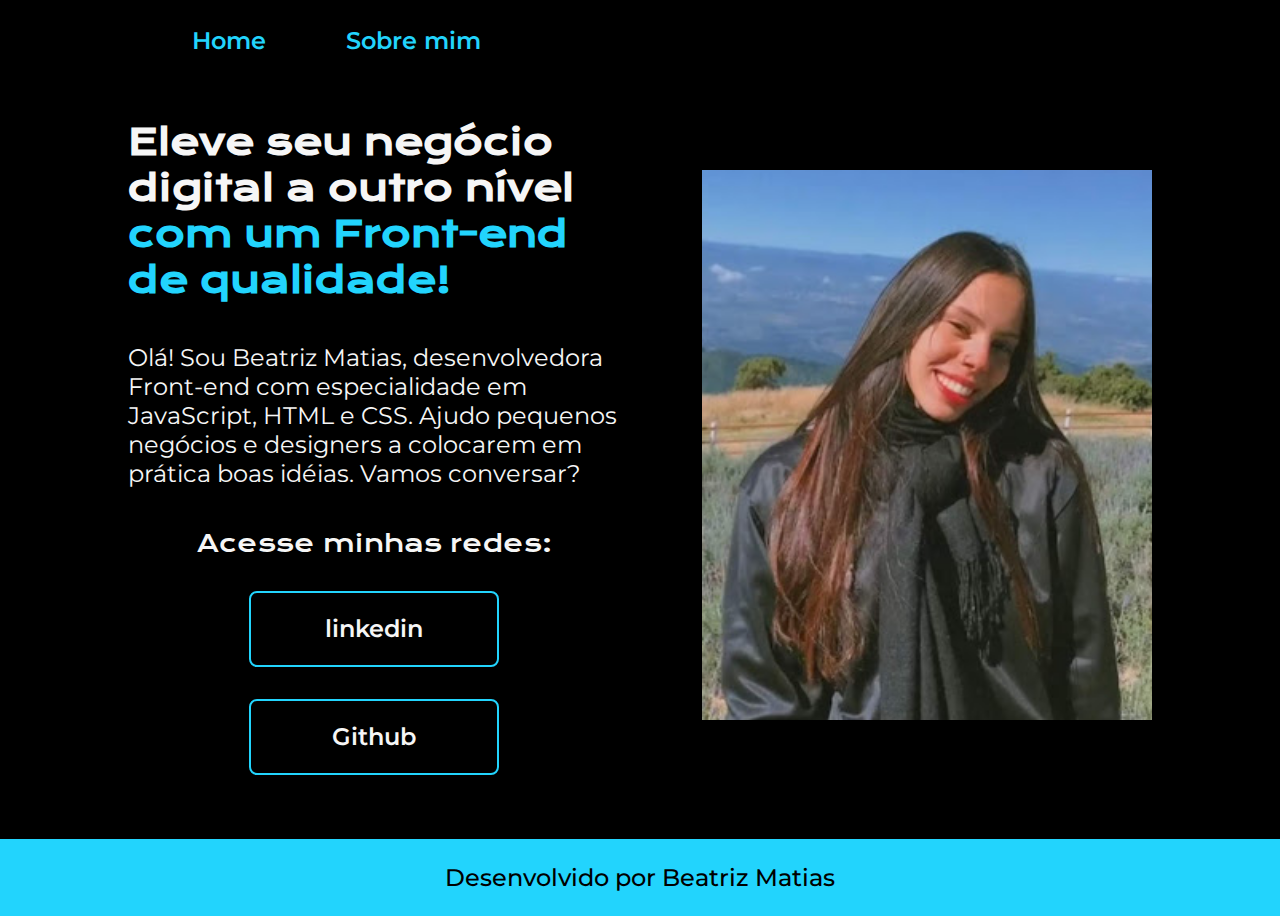
<file: index.html>
<!DOCTYPE html>
<html lang="pt-br">
    <head>
        <meta charset="UTF-8">
        <meta name="viewport" content="width=device-width, initial-scale=1.0">
        <title>Portfolio</title>
        <link rel="stylesheet" href="./styles/steyle.css">
    </head>
    <body>
        <header class="cabecalho">
            <nav class="cabecalho__menu">
                <a class="cabecalho__menu__link" href="index.html">Home</a>
                <a class="cabecalho__menu__link" href="about.html">Sobre mim</a>
            </nav>
        </header>
        <main class="apresentacao">
            <selection class="apresentacao__conteudo">
                <h1 class="apresentacao__conteudo__titulo">Eleve seu negócio digital a outro nível <strong class="titulo-destaque">com um Front-end de qualidade!</strong></h1>
                <p class="apresentacao__conteudo__texto">Olá! Sou Beatriz Matias, desenvolvedora Front-end com especialidade em JavaScript, HTML e CSS. Ajudo pequenos negócios e designers a colocarem em prática boas idéias. Vamos conversar?</p>
                <div class="apresentacao__links">
                    <h2 class="apresentacao__links__subtitulo">Acesse minhas redes:</h2>
                    <a class="apresentacao__links__navegacao" href="https://linkedin.com/in/beamatias">linkedin</a>
                    <a class="apresentacao__links__navegacao" href="https://github.com/beamatias">Github</a>
                </div>
            </selection>
            <figute class="foto__legenda">
                <img class="apresentacao__imagem" src="./assets/minhafoto.png" alt="Minha imagem" width="450" height="550" class="img">
            </figute>
        </main>
        <footer class="rodape">Desenvolvido por Beatriz Matias</footer>
    </body>
</html>
</file>
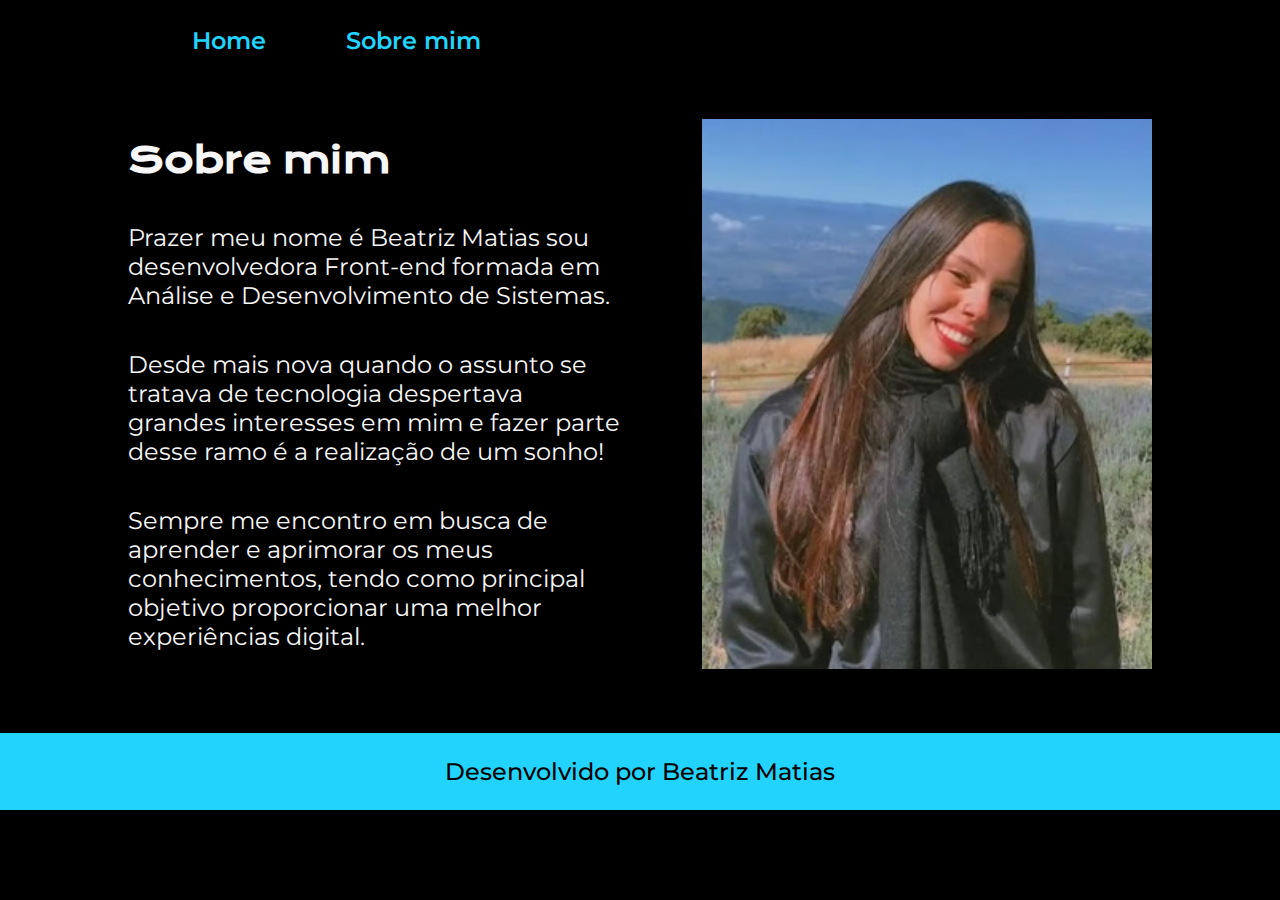
<file: about.html>
<!DOCTYPE html>
<html lang="pt-br">
    <head>
        <meta charset="UTF-8">
        <meta name="viewport" content="width=device-width, initial-scale=1.0">
        <title>Sobre mim</title>
        <link rel="stylesheet" href="./styles/steyle.css">
    </head>
    <body>
        <header class="cabecalho">
            <nav class="cabecalho__menu">
                <a class="cabecalho__menu__link" href="index.html">Home</a>
                <a class="cabecalho__menu__link" href="about.html">Sobre mim</a>
            </nav>
        </header>
        <main class="apresentacao">
            <selection class="apresentacao__conteudo">
                <h1 class=" apresentacao__conteudo__titulo">Sobre mim</h1>
                <p class="apresentacao__conteudo__texto">Prazer meu nome é Beatriz Matias sou desenvolvedora Front-end formada em Análise e Desenvolvimento de Sistemas.</p>
                <p class="apresentacao__conteudo__texto">Desde mais nova quando o assunto se tratava de tecnologia despertava grandes interesses em mim e fazer parte desse ramo é a realização de um sonho!</p>
                <p class="apresentacao__conteudo__texto"> Sempre me encontro em busca de aprender e aprimorar os meus conhecimentos, tendo como principal objetivo proporcionar uma melhor experiências digital.</p>
            </selection>
            <img class="apresentacao__imagem" src="./assets/minhafoto.png" alt="Minha imagem" width="450" height="550" class="img">
        </main>
        <footer class="rodape">Desenvolvido por Beatriz Matias</footer>
    </body>
</html>
</file>
<file: styles/steyle.css>
@import url('https://fonts.googleapis.com/css2?family=Krona+One&family=Montserrat:wght@300;600&display=swap');

:root {
    --cor-primaria: #000000;
    --cor-secundaria: #F6F6F6;
    --cor-terciaria: #22D4FD;
    --cor-hover: #272727;

    --fonte-primaria: 'Krona One', sans-serif;
    --fonte-secundaria: 'Montserrat', sans-serif;
}

*{
    margin: 0;
    color: 0;
}

body {
    box-sizing: border-box;
    background-color: var(--cor-primaria);
    color: var(--cor-secundaria);
}

.apresentacao {
    padding: 5% 10%;
    display: flex;
    align-items: center;
    justify-content: space-between;
    gap: 82px;
}

.apresentacao__conteudo {
    width: 615px;
    display: flex;
    flex-direction: column;
    gap: 40px;
}

.apresentacao__conteudo__titulo {
    font-size: 2.25rem;
    font-family: var(--fonte-primaria);
}

.titulo-destaque {
    color: var(--cor-terciaria);
}

.apresentacao__conteudo__texto {
    font-size: 1.5rem;
    font-family: var(--fonte-secundaria);
}

.cabecalho {
    padding: 2% 0% 0% 15%;
}

.cabecalho__menu {
    display: flex;
    gap: 80px;
}

.cabecalho__menu__link {
    font-family: var(--fonte-secundaria);
    font-size: 1.5rem;
    font-weight: 600;
    color: var(--cor-terciaria);
    text-decoration: none;
}
.apresentacao__links {
    display: flex;
    flex-direction: column;
    justify-content: space-between;
    align-items: center;
    gap: 32px;
}

.apresentacao__links__subtitulo {
    font-family: var(--fonte-primaria);
    font-weight: 400;
    font-size: 1.5rem;
}

.apresentacao__links__navegacao {
    display: flex;
    justify-content: center;
    gap: 16px;
    border: 2px solid var(--cor-terciaria);
    width: 50%;
    text-align: center; 
    border-radius: 8px;
    font-size: 1.5rem;
    font-weight: 600;
    padding: 21.5px 0;
    text-decoration: none; 
    color: var(--cor-secundaria);
    font-family: var(--fonte-secundaria);
}

.apresentacao__links__link:hover {
    background-color: var(--cor-hover);
    padding: 3%;
}

.apresentacao__imagem1 {
    width: 50%;
    height: 50%;
}

.apresentacao__imagem2 {
    width: 50%;
    height: 50%;
}

.rodape {
    padding: 24px;
    color: var(--cor-primaria);
    background-color: var(--cor-terciaria);
    text-align: center;
    font-family: var(--fonte-secundaria);
    font-size: 1.5rem;
    font-weight: 500;
}

@media (max-width: 1200px){
    .cabecalho {
        padding: 10%;
    }

    .cabecalho__menu {
        justify-content: center;
    }

    .apresentacao {
        flex-direction: column-reverse;
        padding: 5%;
    }

    .apresentacao__conteudo {
        width: auto;
    }
}
</file>
